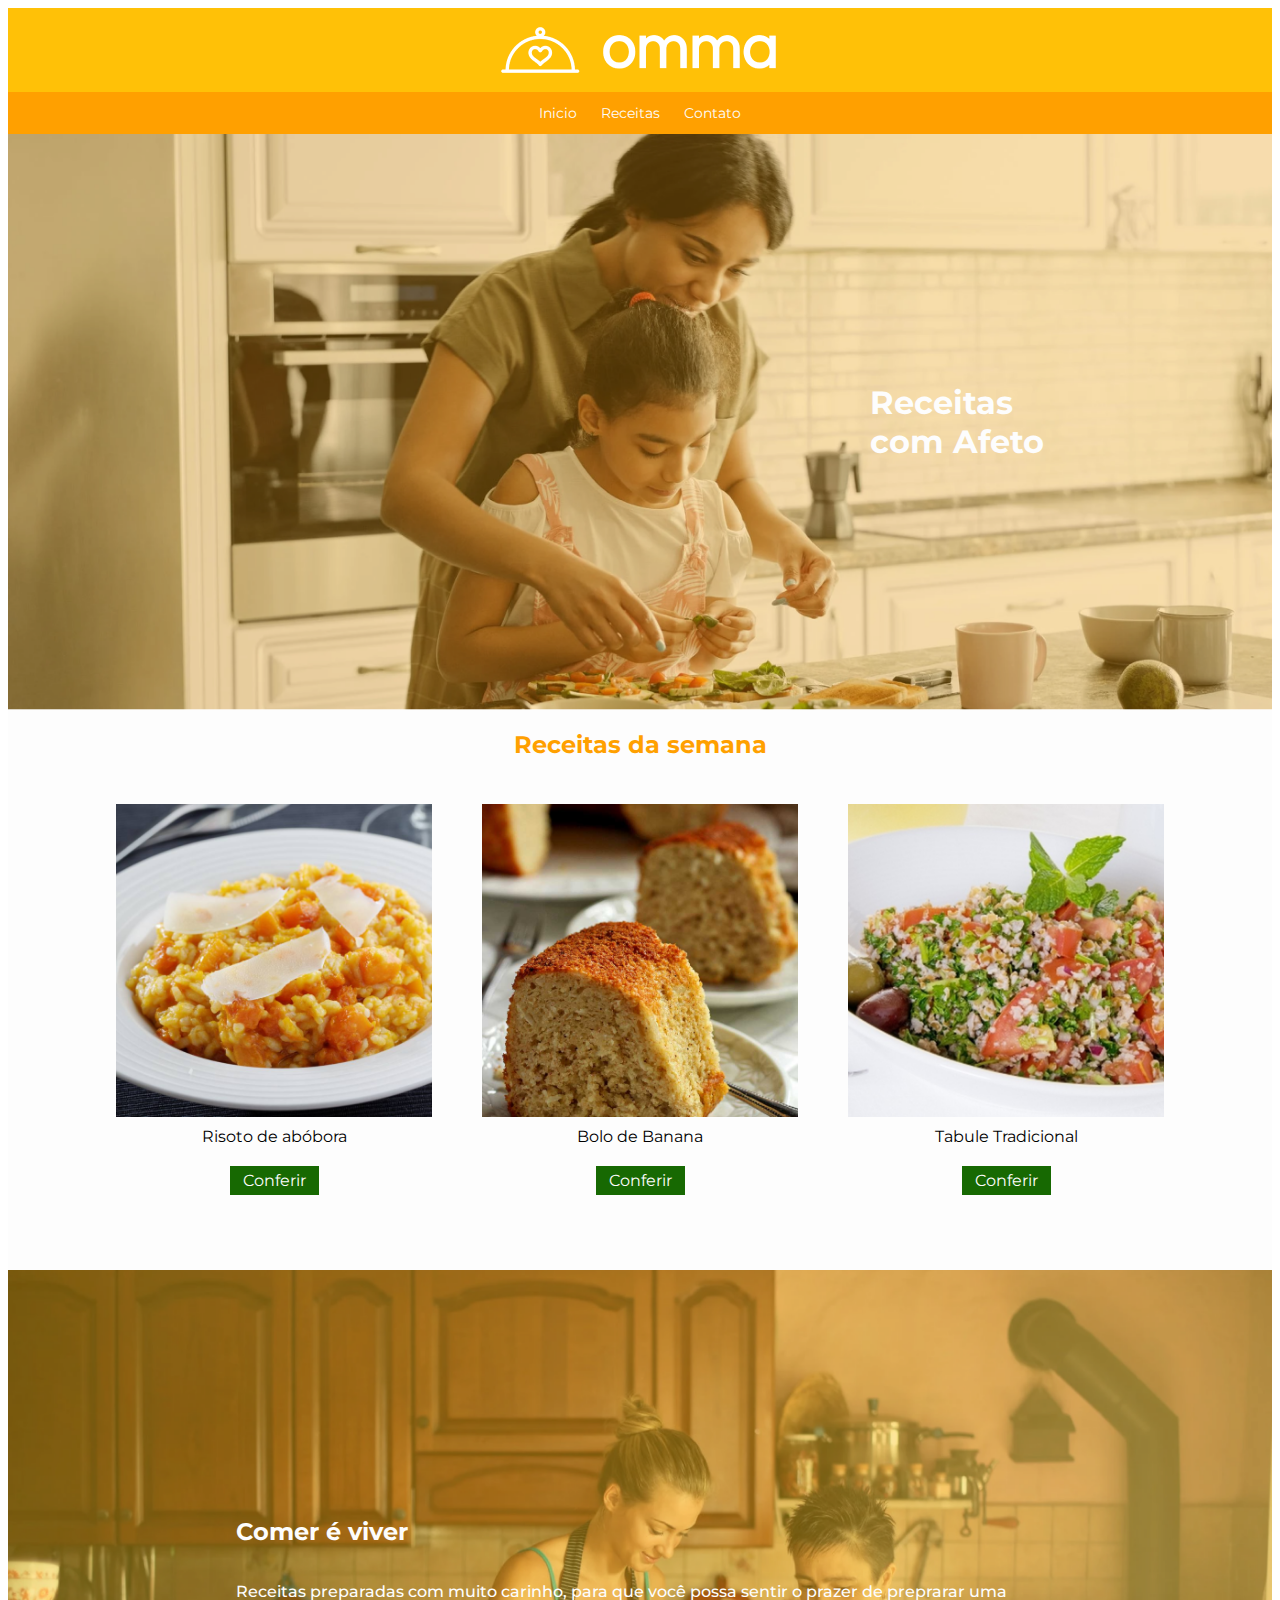
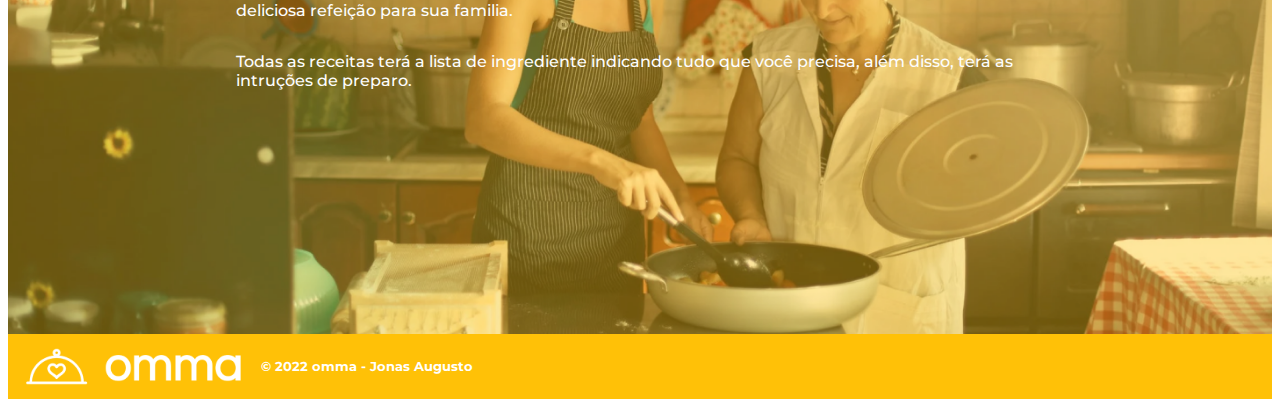
<file: index.html>
<!DOCTYPE html>
<html lang="pt-br">
<head>
    <meta charset="UTF-8">
    <meta http-equiv="X-UA-Compatible" content="IE=edge">
    <meta name="viewport" content="width=device-width, initial-scale=1.0">
    <link rel="shortcut icon" type="image/x-icon" href="./img/favicon.ico">
    <link rel="stylesheet" href="./style/global.css">
    <link rel="stylesheet" href="./style/index.css">
    <title>Omma</title>
</head>
<body>

    <header>
        <img src="./img/omma-logo-white (2) 1.png" alt="Logo Omma">

        <div class="container">
            <nav>
                <li>
                    <a href="#inicio">Inicio</a>
                </li>
                <li class="center-li">
                    <a href="./receitas.html">Receitas</a>
                </li>
                <li>
                    <a href="./contato.html">Contato</a>
                </li>
            </nav>
        </div>
        
    </header>

    <main>
        <div class="top">
            <h1>Receitas <br> com Afeto</h1>
        </div>
        

        <div class="main-container">

            <div class="h1">
                <h2>Receitas da semana</h2>
            </div>
            
            <div class="cards">
                <img src="./img/risoto.png" alt="Risoto de Abóbora">
                <span>Risoto de abóbora</span>
                <a href="./pagina-de-recita.html">Conferir</a>
            </div>

            <div class="cards">
                <img src="./img/Rectangle 3.png" alt="Bolo de Banana">
                <span>Bolo de Banana</span>
                <a href="">Conferir</a>
            </div>

            <div class="cards">
                <img src="./img/Rectangle 5.png" alt="Tabule Tradicional">
                <span>Tabule Tradicional</span>
                <a href="">Conferir</a>
            </div>
        </div>

        <div class="bottom">
            <h2>Comer é viver</h2>

            <p>Receitas preparadas com muito carinho, 
                para que você possa sentir o prazer de preprarar uma deliciosa refeição para sua familia.
            </p>
            <p>Todas as receitas terá a lista de ingrediente indicando tudo que você precisa,
                além disso, terá as intruções de preparo.
            </p>
        </div>
        
    </main>

    <footer>
        <img src="./img/omma-logo-white (2) 1.png" alt="Logo Omma">
        <span>© 2022 omma - Jonas Augusto</span>
    </footer>
    
</body>
</html>
</file>
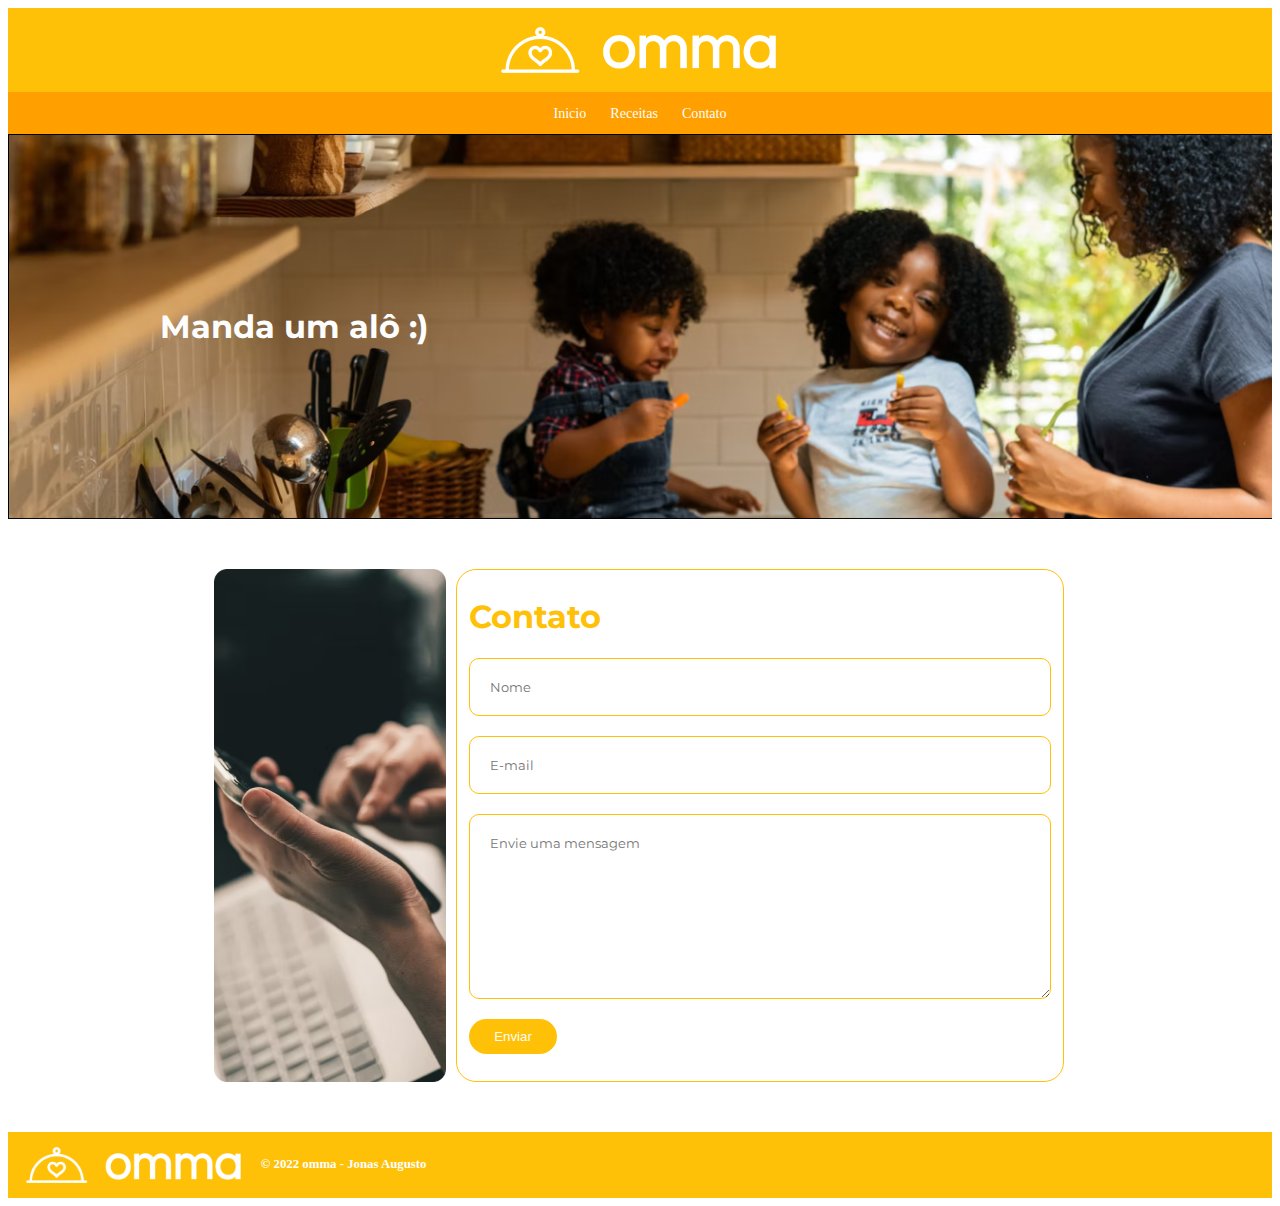
<file: contato.html>
<!DOCTYPE html>
<html lang="en">
<head>
    <meta charset="UTF-8">
    <meta http-equiv="X-UA-Compatible" content="IE=edge">
    <meta name="viewport" content="width=device-width, initial-scale=1.0">
    <link rel="shortcut icon" type="image/x-icon" href="./img/favicon.ico">
    <link rel="stylesheet" href="./style/global.css">
    <link rel="stylesheet" href="./style/contato.css">
    <title>Omma</title>
</head>
<body>

    <header>
        <img src="./img/omma-logo-white (2) 1.png" alt="Logo Omma">

        <div class="container">
            <nav>
                <li>
                    <a href="./index.html">Inicio</a>
                </li>
                <li class="center-li">
                    <a href="./receitas.html">Receitas</a>
                </li>
                <li>
                    <a href="#contato">Contato</a>
                </li>
            </nav>
        </div>
        
    </header>

    <main>

        <div class="top">
            <h1>Manda um alô :)</h1>
        </div>

    <div class="formulario">
        <img src="./img/Rectangle 28.png" alt="">

        <fieldset>
            <h1>Contato</h1>
            <form action="">
                <input type="text" id="name" placeholder="Nome" required>
                <input type="email" id="email" placeholder="E-mail" required>
                <textarea name="mensagem" id="mensagem" cols="30" rows="10" placeholder="Envie uma mensagem"></textarea>
                <button>Enviar</button>
            </form>
        </fieldset>

    </div>
        
    </main>

    <footer>
        <img src="./img/omma-logo-white (2) 1.png" alt="Logo Omma">
        <span>© 2022 omma - Jonas Augusto</span>
    </footer>
    
</body>
</html>
</file>
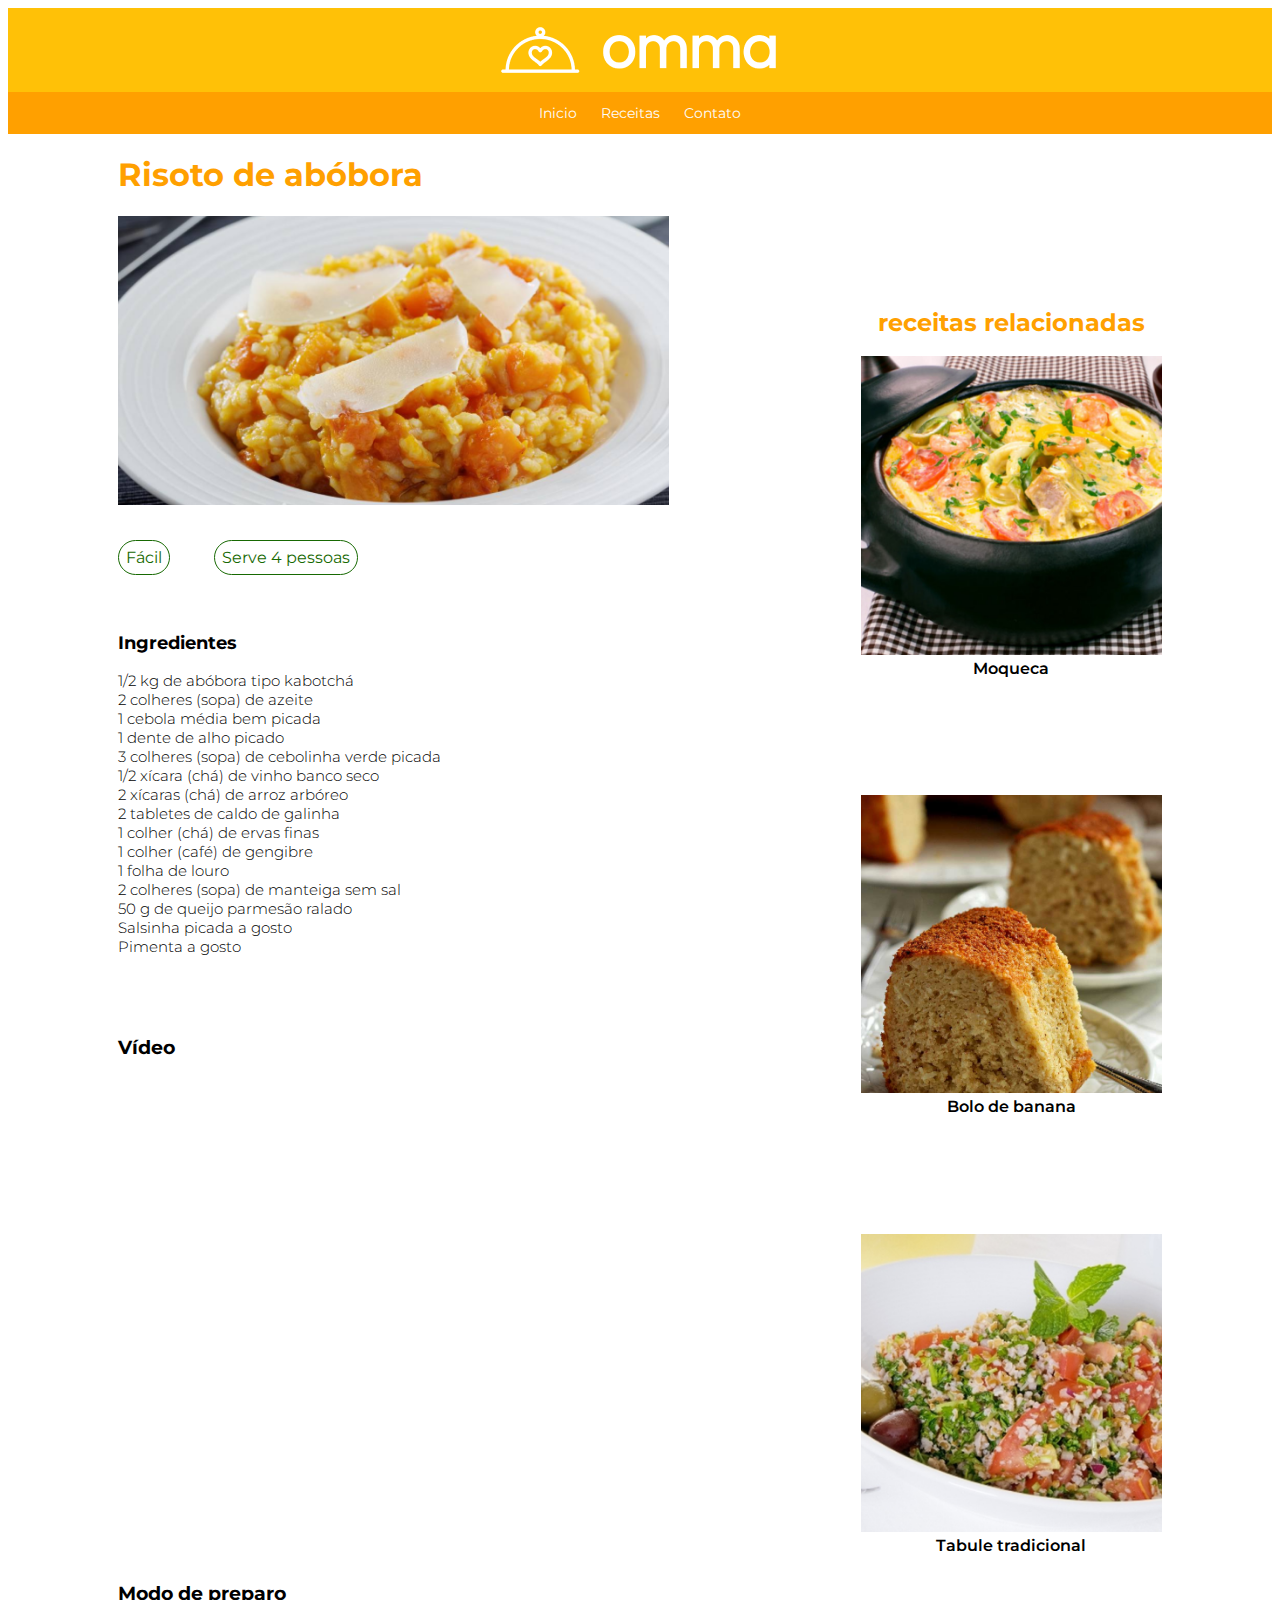
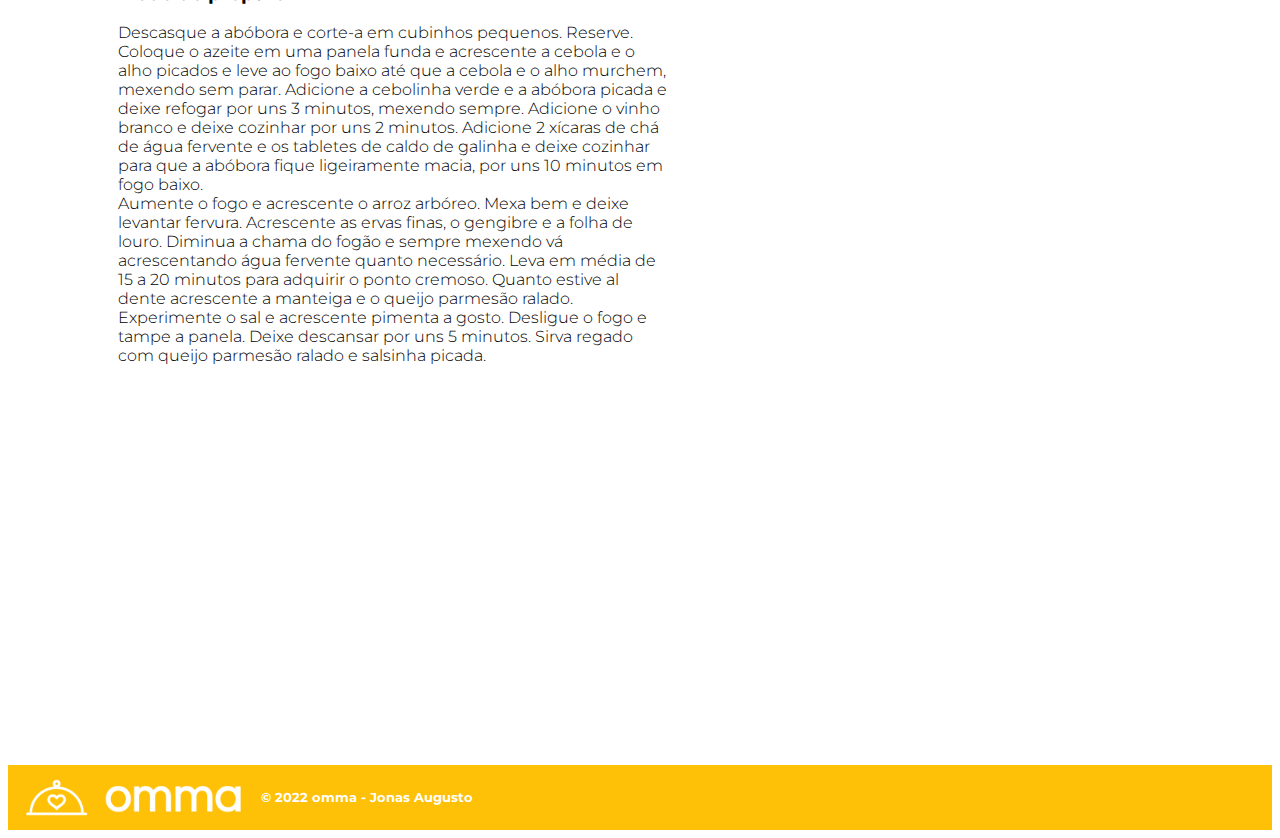
<file: pagina-de-recita.html>
<!DOCTYPE html>
<html lang="pt-br">
<head>
    <meta charset="UTF-8">
    <meta http-equiv="X-UA-Compatible" content="IE=edge">
    <meta name="viewport" content="width=device-width, initial-scale=1.0">
    <link rel="stylesheet" href="./style/global.css">
    <link rel="stylesheet" href="./style/style.css">
    <link rel="shortcut icon" type="image/x-icon" href="./img/favicon.ico">
    <title>Omma</title>
</head>

<body>

    <header>
        <img src="./img/omma-logo-white (2) 1.png" alt="Logo Omma">

        <div class="container">
            <nav>
                <li>
                    <a href="./index.html">Inicio</a>
                </li>
                <li class="center-li">
                    <a href="./receitas.html">Receitas</a>
                </li>
                <li>
                    <a href="./contato.html">Contato</a>
                </li>
            </nav>
        </div>
        
    </header>

    <div class="main-container">
        <main>
            <div class="container">
                <h1>Risoto de abóbora</h1>
                <img src="./img/Rectangle 4.png" alt="Risoto de abóbora">
    
                <span>Fácil</span>
                <span>Serve 4 pessoas</span>
            </div>
            
    
            <div class="ingredientes">
    
                <h3>Ingredientes</h3>
                <p>
                    1/2 kg de abóbora tipo kabotchá <br>
                    2 colheres (sopa) de azeite <br>
                    1 cebola média bem picada <br>
                    1 dente de alho picado <br>
                    3 colheres (sopa) de cebolinha verde picada <br>
                    1/2 xícara (chá) de vinho banco seco <br>
                    2 xícaras (chá) de arroz arbóreo <br>
                    2 tabletes de caldo de galinha <br>
                    1 colher (chá) de ervas finas <br>
                    1 colher (café) de gengibre <br>
                    1 folha de louro <br>
                    2 colheres (sopa) de manteiga sem sal <br>
                    50 g de queijo parmesão ralado <br>
                    Salsinha picada a gosto <br>
                    Pimenta a gosto
                </p>
        
            </div>
            
            <div class="video">
                <h3>Vídeo</h3>
                <iframe width="560" height="315" src="https://www.youtube.com/embed/Mxc3RQE4yAg" title="YouTube video player" frameborder="0" allow="accelerometer; autoplay; clipboard-write; encrypted-media; gyroscope; picture-in-picture" allowfullscreen></iframe>
            </div>
            
           <div class="modo">
                <h3>Modo de preparo</h3>
                <p>Descasque a abóbora e corte-a em cubinhos pequenos.
                    Reserve.
                    Coloque o azeite em uma panela funda e acrescente a cebola e o alho picados e leve ao fogo baixo até que a cebola e o alho murchem, mexendo sem parar. 
                    Adicione a cebolinha verde e a abóbora picada e deixe refogar por uns 3 minutos, mexendo sempre. 
                    Adicione o vinho branco e deixe cozinhar por uns 2 minutos. Adicione 2 xícaras de chá de água fervente e os tabletes de caldo de galinha e deixe cozinhar para que a abóbora fique ligeiramente macia, por uns 10 minutos em fogo baixo. <br>
                    Aumente o fogo e acrescente o arroz arbóreo. Mexa bem e deixe levantar fervura. 
                    Acrescente as ervas finas, o gengibre e a folha de louro. 
                    Diminua a chama do fogão e sempre mexendo vá acrescentando água fervente quanto necessário. 
                    Leva em média de 15 a 20 minutos para adquirir o ponto cremoso. 
                    Quanto estive al dente acrescente a manteiga e o queijo parmesão ralado. 
                    Experimente o sal e acrescente pimenta a gosto. Desligue o fogo e tampe a panela. 
                    Deixe descansar por uns 5 minutos. 
                    Sirva regado com queijo parmesão ralado e salsinha picada.
                </p>
           </div>
            
        </main>
    
        <aside>
            <h2>receitas relacionadas</h2>
           
            <div class="receitas">
                <a href="">
                    <img src="./img/Rectangle 2.png" alt="Moqueca">
                </a>
                <span>Moqueca</span>
            </div>
                
            <div class="receitas">
                <a href="">
                    <img src="./img/Rectangle 3.png" alt="Bolo de banana">
                </a>
                <span>Bolo de banana</span>
            </div>
                
            <div class="receitas">
                <a href="">      
                    <img src="./img/Rectangle 5.png" alt="tabule tradicional">
                </a>
                <span>Tabule tradicional</span>
            </div>
            
        </aside>
    </div>
   

    <footer>
        <img src="./img/omma-logo-white (2) 1.png" alt="Logo Omma">
        <span>© 2022 omma - Jonas Augusto</span>
    </footer>
</body>
</html>
</file>
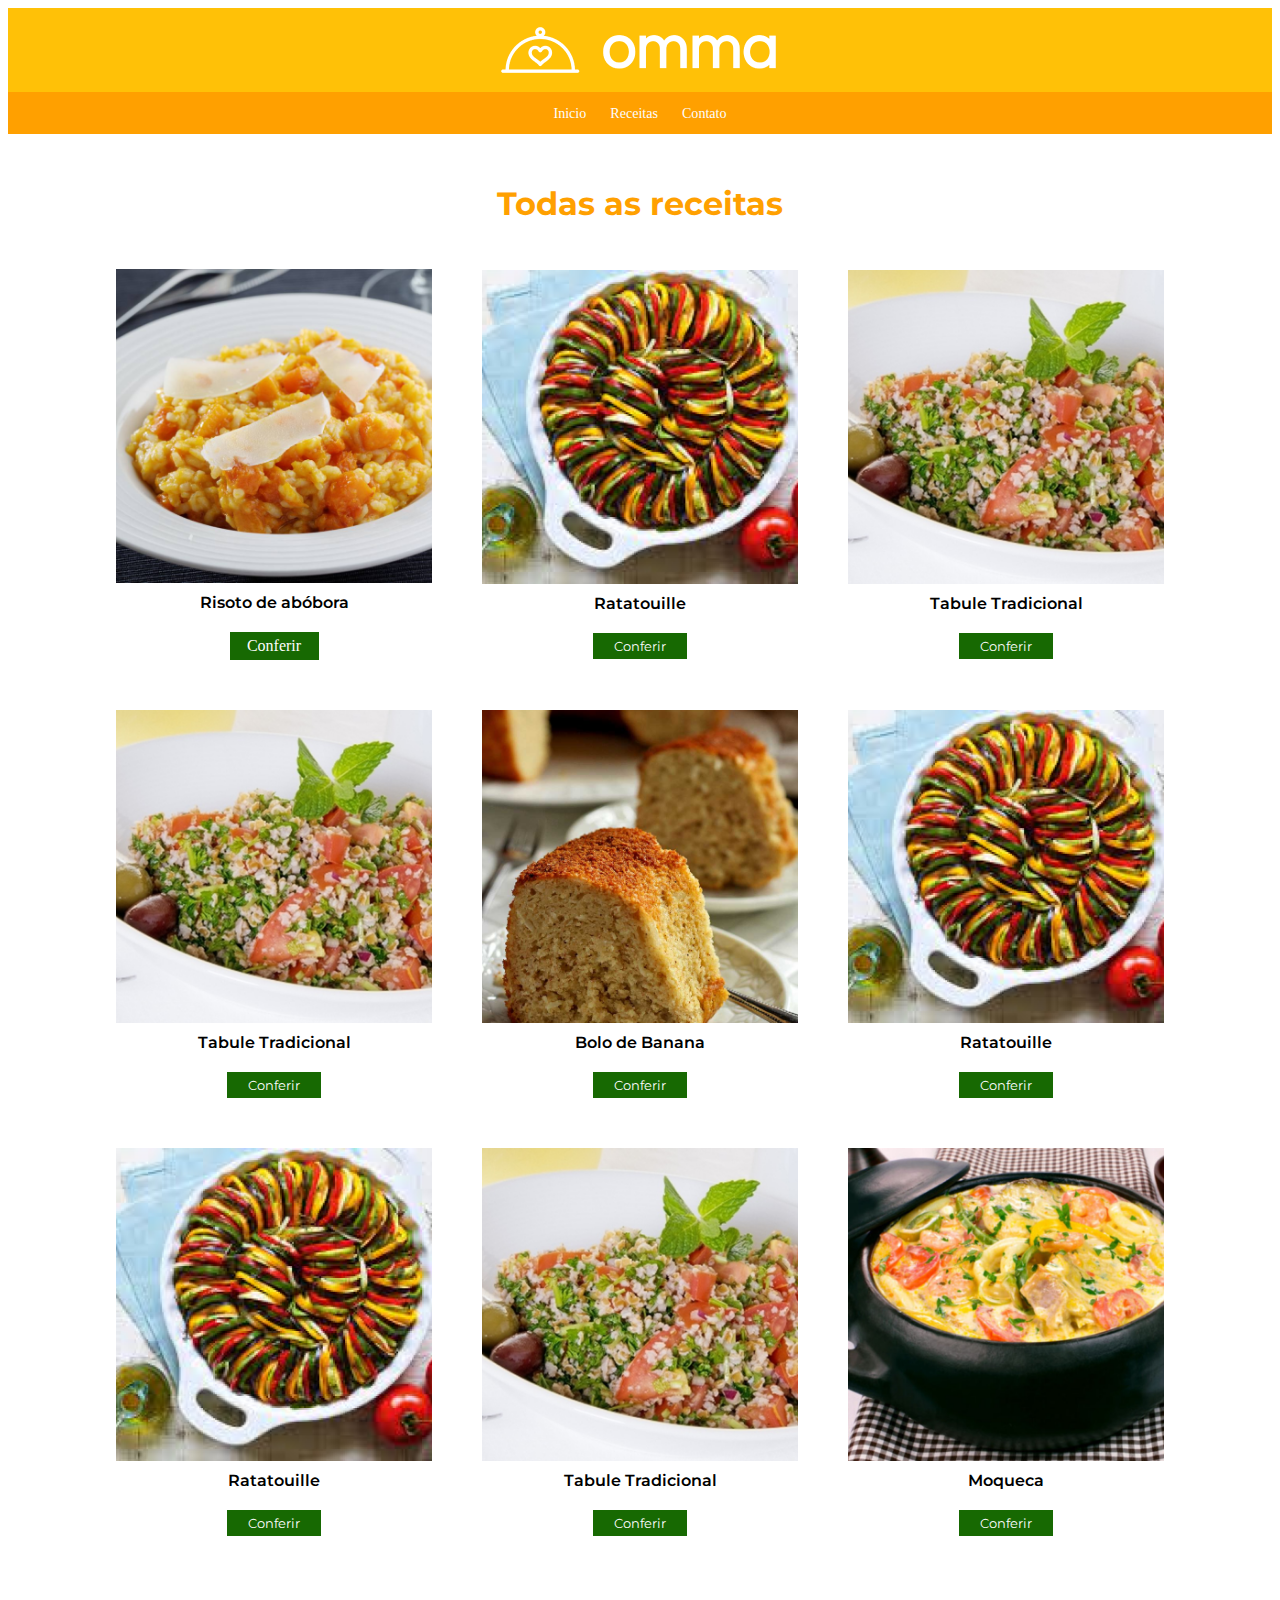
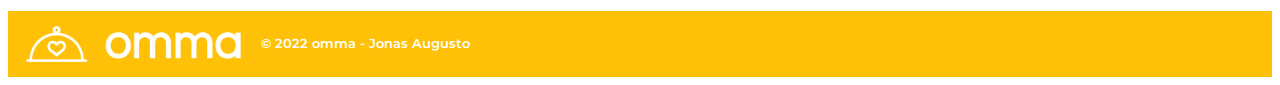
<file: receitas.html>
<!DOCTYPE html>
<html lang="en">
<head>
    <meta charset="UTF-8">
    <meta http-equiv="X-UA-Compatible" content="IE=edge">
    <meta name="viewport" content="width=device-width, initial-scale=1.0">
    <link rel="stylesheet" href="./style/receitas.css">
    <link rel="stylesheet" href="./style/global.css">
    <link rel="shortcut icon" type="image/x-icon" href="./img/favicon.ico">
    <title>Omma</title>
</head>
<body>

    <header>
        <img src="./img/omma-logo-white (2) 1.png" alt="Logo Omma">

        <div class="container">
            <nav>
                <li>
                    <a href="./index.html">Inicio</a>
                </li>
                <li class="center-li">
                    <a href="#receitas">Receitas</a>
                </li>
                <li>
                    <a href="./contato.html">Contato</a>
                </li>
            </nav>
        </div>
        
    </header>
    
    <main>

        <div class="h1">
            <h1>Todas as receitas</h1>
        </div>
        
        <div class="container">
            <div class="cards">
                <img src="./img/risoto.png" alt="Risoto de Abóbora">
                <span>Risoto de abóbora</span>
                <a href="./pagina-de-recita.html" class="button">Conferir</a>
            </div>
    
            <div class="cards">
                <img src="./img/Rectangle 2 (8).png" alt="">
                <span>Ratatouille</span>
                <button>Conferir</button>
            </div>
    
            <div class="cards">
                <img src="./img/Rectangle 5.png" alt="">
                <span>Tabule Tradicional</span>
                <button>Conferir</button>
            </div>
    
            <div class="cards">
                <img src="./img/Rectangle 5.png" alt="">
                <span>Tabule Tradicional</span>
                <button>Conferir</button>
            </div>
    
            <div class="cards">
                <img src="./img/Rectangle 3.png" alt="">
                <span>Bolo de Banana</span>
                <button>Conferir</button>
            </div>
    
            <div class="cards">
                <img src="./img/Rectangle 2 (8).png" alt="">
                <span>Ratatouille</span>
                <button>Conferir</button>
            </div>
    
            <div class="cards">
                <img src="./img/Rectangle 2 (8).png" alt="">
                <span>Ratatouille</span>
                <button>Conferir</button>
            </div>
    
            <div class="cards">
                <img src="./img/Rectangle 5.png" alt="">
                <span>Tabule Tradicional</span>
                <button>Conferir</button>
            </div>
    
            <div class="cards">
                <img src="./img/Rectangle 2.png" alt="">
                <span>Moqueca</span>
                <button>Conferir</button>
            </div>
        </div>
        
    </main>

    <footer>
        <img src="./img/omma-logo-white (2) 1.png" alt="Logo Omma">
        <span>© 2022 omma - Jonas Augusto</span>
    </footer>
</body>
</html>
</file>
<file: style/global.css>
/* HEADER */
header{
    display: flex;
    flex-direction: column;
    background-color: #FFC107;
}

header img{
    align-self: center;
    width: 324px;
    height: 84px;
}

header .container{
    background-color:  #FFA000; 
}

.container nav{
    display: flex;
    justify-content: center;
}

.center-li{
    margin: 0 58px 0 58px;
}
.container nav li{
    list-style: none;
    margin: 12px 12px;
}

.container nav li a{
    text-decoration: none;
    font-size: 1.1vw;
    color: #FDFDFD;
}

/* FOOTER */
footer{
    display: flex;
    align-items: center;
    background-color: #FFC107;
    color: white;
    font-weight: 700;
}

footer img{
    width: 20%;
}

footer span{
    font-size: 80%;
}

@media only screen and (max-width: 480px){
    .container nav li a{
        font-size: 80%;
     }

}
</file>
<file: style/index.css>
@import url('https://fonts.googleapis.com/css2?family=Montserrat:wght@300;500;600;700&display=swap');

h1, p, h2, h3, a, span{
    font-family: 'Montserrat', sans-serif;
}

p{
    font-weight: 500;
}

/* HEADER */
header{
    display: flex;
    flex-direction: column;
    background-color: #FFC107;
}

header img{
    align-self: center;
    width: 324px;
    height: 84px;
}

header .container{
    background-color:  #FFA000; 
}

.container nav{
    display: flex;
    justify-content: center;
}

.center-li{
    margin: 0 58px 0 58px;
}
.container nav li{
    list-style: none;
    margin: 12px 12px;
}

.container nav li a{
    text-decoration: none;
    font-size: 1.1vw;
    color: #FDFDFD;
}

/* MAIN */

.top{
    display: flex;
    justify-content: flex-end;
    background-image: url("../img/image 1.png");
    background-repeat: no-repeat;
    background-size: cover;
    padding: 18%;
    color: #FDFDFD;
}

.main-container{
    background-color: #FDFDFD;
    display: flex;
    flex-wrap: wrap;
    justify-content: center;
    align-items: center;
    width: 100%;
    padding-bottom: 50px;
}

.h1{
    width: 100%;
    text-align: center;
    color: #FFA000;

}

.cards{
    display: flex;
    flex-direction: column;
    align-items: center;
    width: 25%;
    margin: 25px;
}

.cards img{
    width: 100%;
}

.cards span{
    margin: 10px;
}

.cards a{
    text-decoration: none;
    background-color: #176902;
    width: 25%;
    padding: 5px;
    border: none;
    margin-top: 10px;
    text-align: center;
    color: #FDFDFD;
}

.bottom{
    display: flex;
    flex-direction: column;
    background-image: url("../img/image 2.png");
    background-repeat: no-repeat;
    background-size: cover;
    padding: 18%;
    color: #FDFDFD;
}

@media only screen and (max-width: 480px){
   
    .h1{
        font-size: 100%;
    }

    .cards{
        width: 45%;
    }

    .cards span{
        width: 100%;
        font-size: 100%;
        text-align: center;
    }

    .cards a{
        width: 100%;
    }

    .bottom{
        padding: 5%;
    }


    /* .bottom h2{
        font-size: 90%;
    }
    
    .bottom p{
        font-size: 80%;
        
    } */
}
</file>
<file: style/contato.css>
@import url('https://fonts.googleapis.com/css2?family=Montserrat:wght@300;500;600;700&display=swap');

h1, input, textarea{
    font-family: 'Montserrat', sans-serif;
}

p{
    font-weight: 500;
}


/* MAIN */
.top{
    display: flex;
    background-image: url("../img/image\ contato.png");
    background-repeat: no-repeat;
    background-size: cover;
    padding: 12%;
    color: #FDFDFD;
}

.formulario{
    display: flex;
    justify-content: center;
    color: #FFC107;
    margin: 50px;
}

.formulario img{
    width: 20%;
}

fieldset{
    width: 50%;
    border: 1px solid #FFC107;
    border-radius: 20px;
    margin-left: 10px;
}

fieldset form{
    display: flex;
    flex-direction: column;
    justify-content: center;
    height: 80%;
}

form input, textarea{
    padding: 20px;
    border: 1px solid #FFC107;
    border-radius: 10px;
    margin-bottom: 20px;

}

form button{
    width: 15%;
    background-color: #FFC107;
    border: none;
    border-radius: 20px;
    padding: 10px;
    color: #FDFDFD;
}


@media only screen and (max-width: 480px){
    .container nav li a{
        font-size: 80%;
     }

     .top{
        font-size: 50%;
        padding: 10%;
    }

     .formulario{
        display: flex;
        flex-direction: column;
        align-items: center;
        color: #FFC107;
        margin: 50px;
    }

    .formulario img{
        width: 50%;
        margin-bottom: 20px;
    }

    form button{
        width: 30%;
    }
}
</file>
<file: style/style.css>
@import url('https://fonts.googleapis.com/css2?family=Montserrat:wght@300;600;700&display=swap');

h1, p, h2, h3, a, span{
    font-family: 'Montserrat', sans-serif;
}

p{
    font-weight: 300;
}

/* MAIN */

.main-container{
    display: flex;
    justify-content: space-evenly;
}

main{
    width: 50%;
}

main h1{
    color: #FFA000;
}

main .container img{
    display: block;
    width: 43vw;
    margin-bottom: 4.8vh;
}

main .container span{
    border: 1px #176902 solid;
    padding: 7px;
    border-radius: 47px;
    color: #176902;
    margin-right: 40px;
}

.ingredientes{
    margin-top: 65px;
    font-size: 95%;
}

.video{
    width: 43vw;
    height: 48vh;
    margin-top: 80px ;
    margin-bottom: 18%;
}

.modo{
    width: 43vw;
    height: 87vh;
}

/* ASIDE */
aside{
    display: flex;
    flex-direction: column;
    align-items: center;
    justify-self: center;
    margin-top: 12vw;
    /* padding: 5%; */
}

aside h2{
    color: #FFA000;
    text-align: center;
}

aside .receitas{
    display: flex;
    flex-direction: column;
    align-items: center;
    justify-items: center;
    width: 23.5vw;
    height: 22vh;
    margin-bottom: 80%;
    box-shadow: 0 100px 25% #000000;
}

.receitas img{
    width: 100%;
}

aside a{
    text-decoration: none;
    color: black;
    text-align: center;
}


aside .receitas span{
    font-weight: 600;
}

@media only screen and (max-width: 1200px){
    .main-container{
        flex-direction: column;
        align-content: center;
    }

    main{
        width: 100%;
        display: flex;
        flex-direction: column;
        align-items: center;
        margin-top: 8%;
    }

    main h1{
        text-align: center;
    }

    main .container img{
        width: 100%;
    }

    .ingredientes{
        display: flex;
        flex-direction: column;
        align-items: center;
        width: 100%;
        text-align: justify;
        font-size: 100%;
    }

    .video{
        display: flex;
        flex-direction: column;
        align-items: center;
        width: 100%;
        height: 100%;
        margin-bottom: 10%;
    }

    .video iframe{
        width: 80%;
    }

    .modo{
        width: 90%;
        height: 100%;
        text-align: justify;
    }

    aside{
        align-items: flex-start;
        width: 100%;
    }

    aside .receitas{
        align-items: flex-start;
        width: 100%;
        margin-bottom: 20%;
    }

    footer span{
        font-size: 50%;
    }

}

@media only screen and (max-width: 980px){

    .container nav li a{
        font-size: 70%;
    }

    main{
        margin-bottom: 0px;
    }

    .video{
        width: 90%;
        height: 90%;
        margin-bottom: 10%;
    }

    aside .receitas{
        align-items: flex-start;
        width: 40%;
        margin-bottom: 25%;
    }

}

@media only screen and (max-width: 480px){

    main .container img{
        width: 100%;
    }

    .ingredientes{
        display: flex;
        flex-direction: column;
        align-items: center;
        width: 100%;
        text-align: justify;
        font-size: 100%;
    }

    .video iframe{
        width: 90%;
    }

    .modo{
        width: 90%;
        height: 100%;
        text-align: justify;
    }

    aside{
        align-items: flex-start;
        width: 100%;
    }

    aside .receitas{
        align-items: flex-start;
        width: 50%;
        margin-bottom: 15%;
    }
}
</file>
<file: style/receitas.css>
@import url('https://fonts.googleapis.com/css2?family=Montserrat:wght@300;600;700&display=swap');

h1, span, button{
    font-family: 'Montserrat', sans-serif;
}

h1{
    color: #FFA000;
}

span{
    font-weight: 600;
}

/* MAIN */

main{
    margin-top: 50px;
    margin-bottom: 50px;
}

.container{
    display: flex;
    flex-wrap: wrap;
    justify-content: center;
    align-items: center;
    width: 100%;
}

.h1{
    width: 100%;
    text-align: center;
}

.cards{
    display: flex;
    flex-direction: column;
    align-items: center;
    width: 25%;
    margin: 25px;
}

.cards img{
    width: 100%;
}

.cards span{
    margin: 10px;
}

.cards .button{
    text-decoration: none;
    background-color: #176902;
    width: 25%;
    padding: 5px;
    border: none;
    margin-top: 10px;
    text-align: center;
    color: #FDFDFD;
}

.cards button{
    background-color: #176902;
    color: #FDFDFD;
    width: 30%;
    padding: 5px;
    border: none;
    margin-top: 10px;
}


@media only screen and (max-width: 480px){
    .cards{
        width: 35%;
    }

    .cards span{
        width: 100%;
        font-size: 62%;
        text-align: center;
    }

    .cards .button{
        width: 100%;
    }

    .cards button{
        width: 100%;
    }

}
</file>
